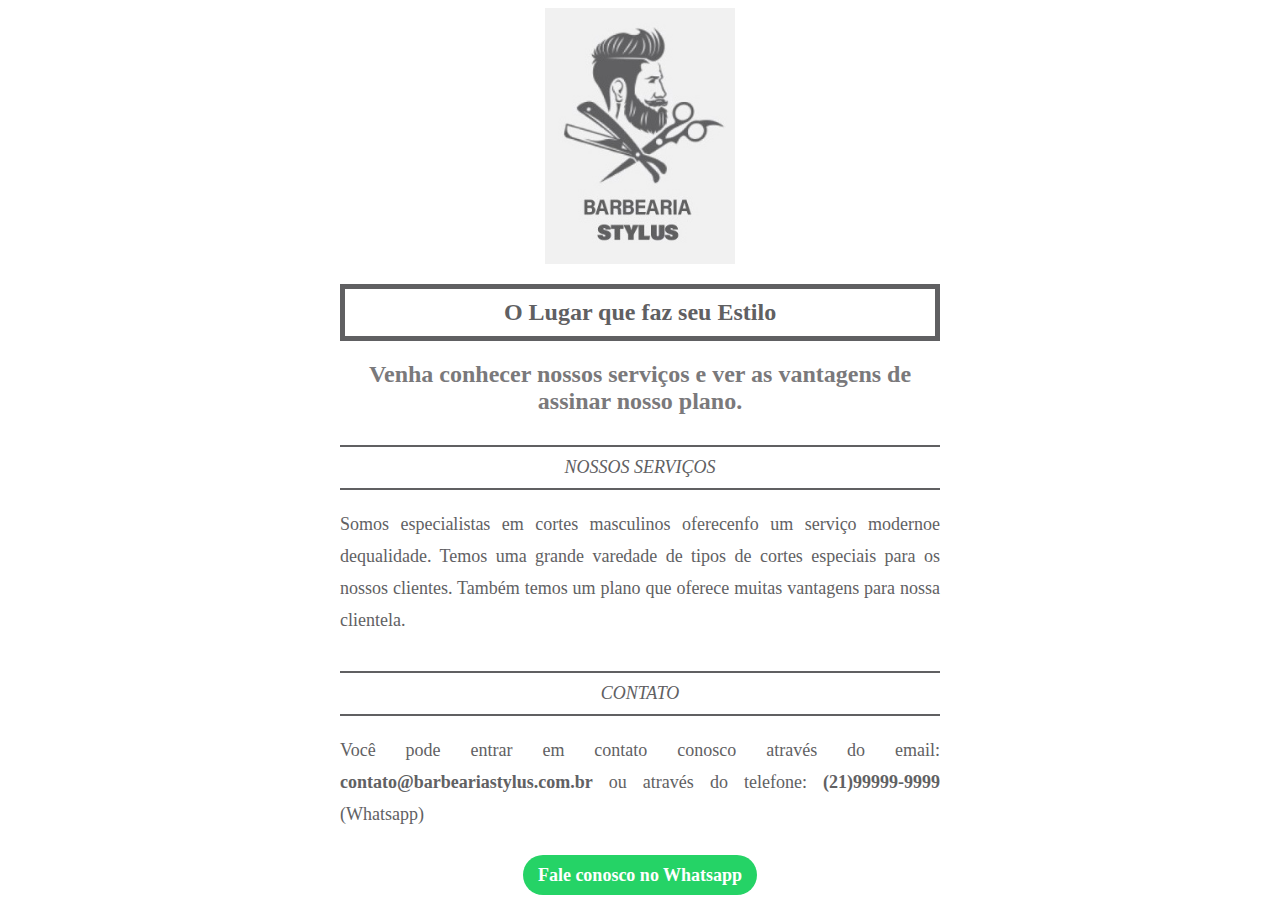
<file: Barbearia Stylus/index.html>
<!DOCTYPE html>
<html lang="pt-br">
<head>
    <meta charset="UTF-8">
       <meta name="viewport" content="width=device-width, initial-scale=1.0">
       <link rel="stylesheet" href="estilo.css">
    <title>Barbearia Stylus</title>
</head>
<body>
    <div>
        <img src="logotipo.jpg" alt="Barbearia Stylus">
        <h1>O Lugar que faz seu Estilo</h1>
        <h2>Venha conhecer nossos serviços e ver as vantagens de assinar nosso plano.</h2>
        </div>
        <div>
        <h3>NOSSOS SERVIÇOS</h3>
        <P>Somos especialistas em cortes masculinos oferecenfo um serviço modernoe dequalidade. Temos uma grande varedade de tipos de cortes  especiais para os nossos clientes. Também temos um plano que oferece muitas vantagens para nossa clientela.</P>
        </div>
        <div>
        <h3> CONTATO</h3>
        <P>Você pode entrar em contato conosco através do email: <span>contato@barbeariastylus.com.br</span> ou através do telefone: <span>(21)99999-9999</span> (Whatsapp) </P>
        <a href="https://api.whatsapp.com/send?phone=999999999&text=Send20%a20%quote"> Fale conosco no Whatsapp</a>
    </div>
    
</body>
</html>
</file>
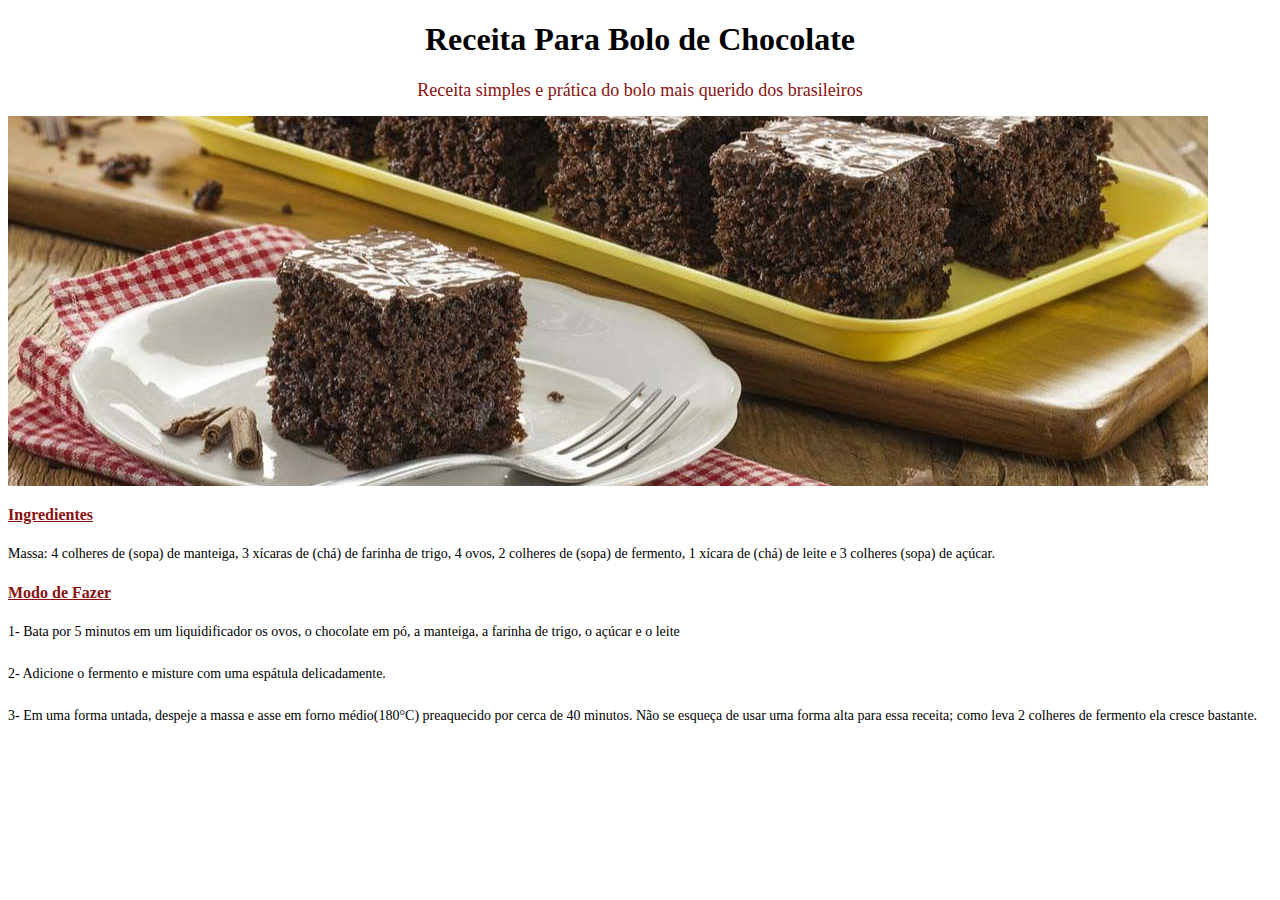
<file: Bolo de Chocolate/index.html>
<!DOCTYPE html>
<html lang="pt-br">
<head>
    <meta charset="UTF-8">
    <meta name="viewport" content="width=device-width, initial-scale=1.0">
    <title>Receita:Bolo de Chocolate</title>
    <link rel="stylesheet" href="estilo.css">
</head>
<body>
    <div><h1>Receita Para Bolo de Chocolate</h1>
    <h2>Receita simples e prática do bolo mais querido dos brasileiros</h2>
<img src="bolo-chocolate.jpg" alt="Bolo de chocolate">
<h3>Ingredientes</h3>
<p>Massa: 4 colheres de (sopa) de manteiga, 3 xícaras de (chá) de farinha de trigo, 4 ovos, 2 colheres de (sopa) de fermento, 1 xícara de (chá) de leite e 3 colheres (sopa) de açúcar.</p>
<h3>Modo de Fazer</h3>
<p>1- Bata por 5 minutos em um liquidificador os ovos, o chocolate em pó, a manteiga, a farinha de trigo, o açúcar e o leite</p>
   <p> 2- Adicione o fermento e misture com uma espátula delicadamente.</p>
    <p>3- Em uma forma untada, despeje a massa e asse em forno médio(180°C) preaquecido por cerca de 40 minutos. Não se esqueça de usar uma forma alta para essa receita; como leva 2 colheres de fermento ela cresce bastante.</p>

</div>
    
</body>
</html>
</file>
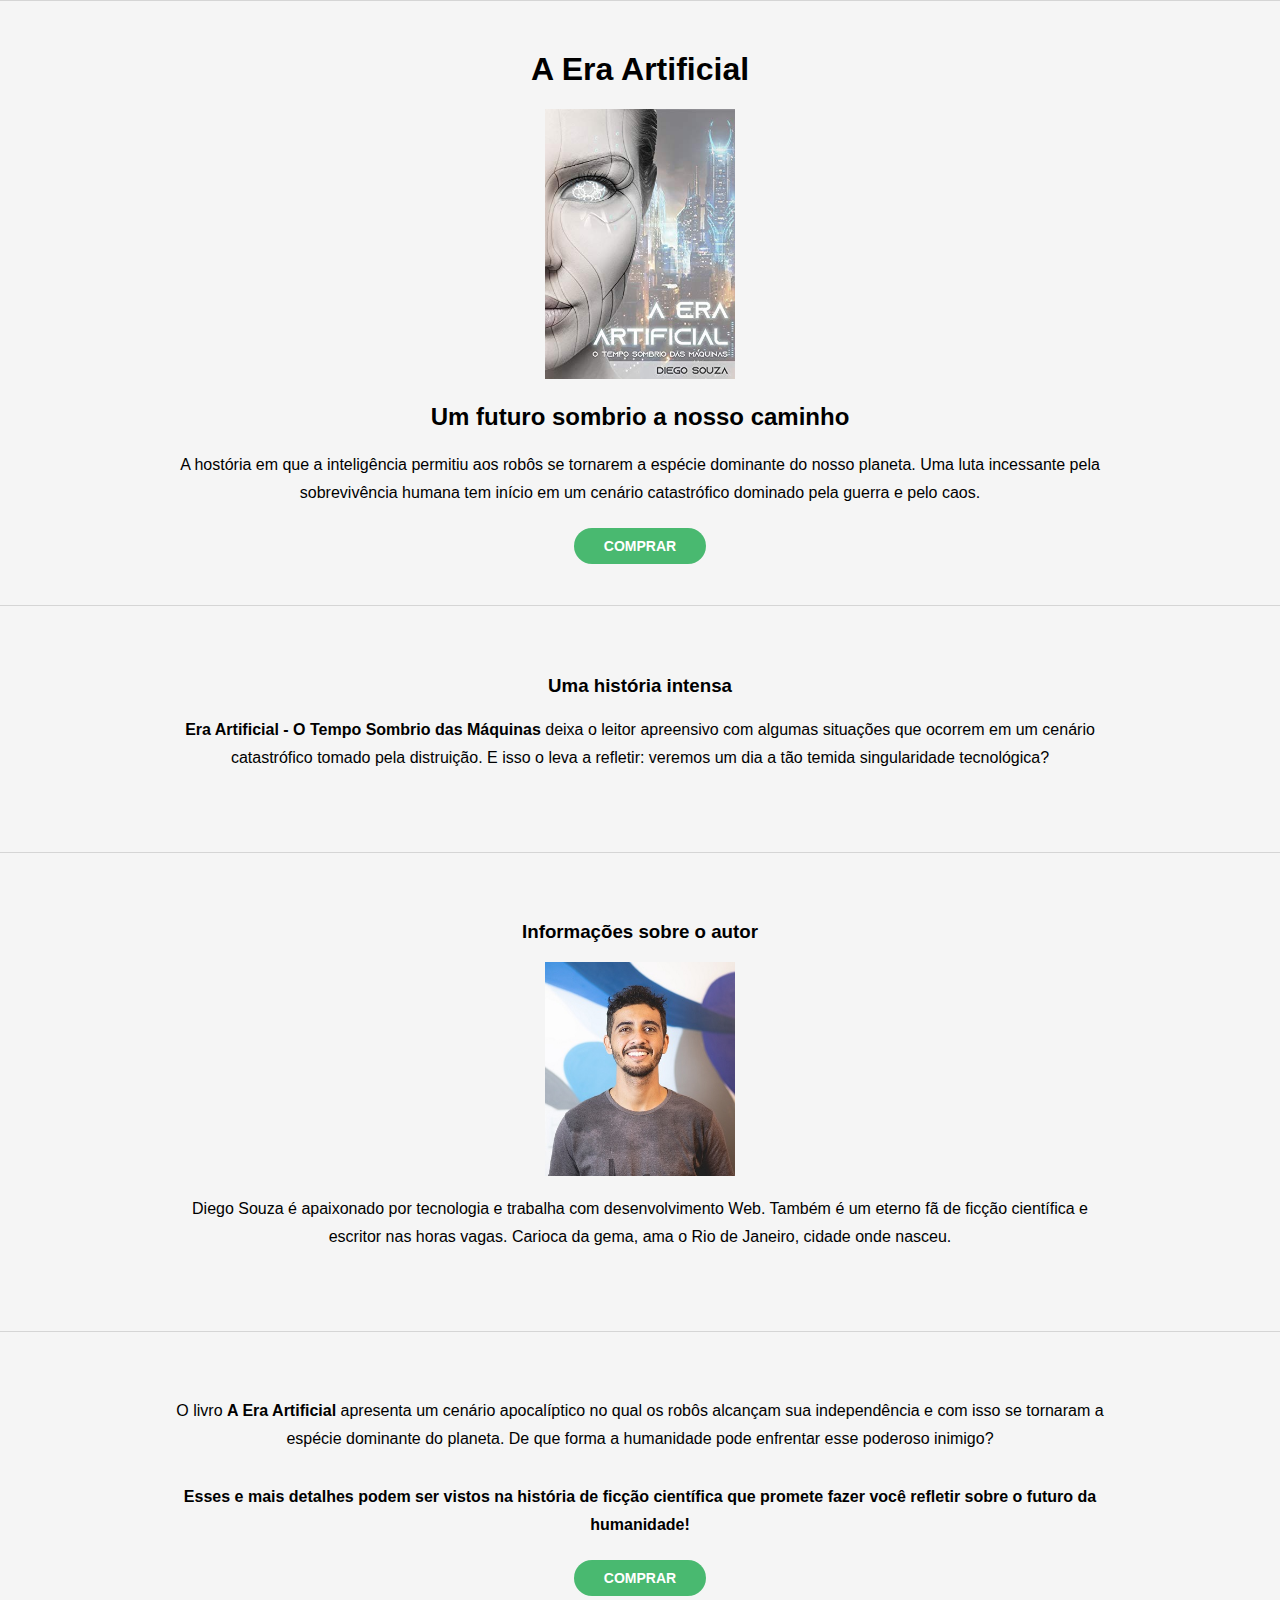
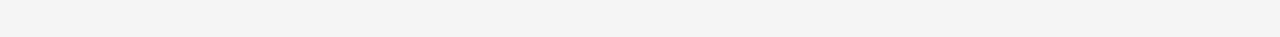
<file: Livro-A era Artificial/index.html>
<!DOCTYPE html>
<html lang="pt-br">
<head>
    <meta name="description" content="A guerra entre homens e robôs que mudou drasticamente a vida na Terra">
    <meta charset="UTF-8">
    <meta name="viewport" content="width=device-width, initial-scale=1.0">
    <link rel="stylesheet" href="estilo.css" type="text/css">
    <title>Livro-A Era Artificial</title>
</head>
<body>
    <div>
        <h1>A Era Artificial</h1>
        <img src="capa-livro.jpg" alt="A Era Artificial">
        <h2>Um futuro sombrio a nosso caminho</h2>
        <p>A hostória em que a inteligência permitiu aos robôs se tornarem a espécie dominante do nosso planeta. Uma luta incessante pela sobrevivência humana tem início em um cenário catastrófico dominado pela guerra e pelo caos.</p>
        <a href="https://amzn.to/3bXy1g9">COMPRAR</a>
    </div>
    <div>
        <h3>Uma história intensa</h3>
        <p><span>Era Artificial - O Tempo Sombrio das Máquinas</span> deixa o leitor apreensivo com algumas situações que ocorrem em um cenário catastrófico tomado pela distruição. E isso o leva a refletir: veremos um dia a tão temida singularidade tecnológica?</p>
    </div>
    <div>
        <h3>Informações sobre o autor</h3>
        <img src="autor.jpg" alt="Diego Souza - Autor do Livro">
        <p>Diego Souza é apaixonado por tecnologia e trabalha com desenvolvimento Web. Também é um eterno fã de ficção científica e escritor nas horas vagas. Carioca da gema, ama o Rio de Janeiro, cidade onde nasceu.</p>
    </div>
    <div>
        <p>O livro <span>A Era Artificial</span> apresenta um cenário apocalíptico no qual os robôs alcançam sua independência e com isso se tornaram a espécie dominante do planeta. De que forma a humanidade pode enfrentar esse poderoso inimigo?</p>
        <p><span>Esses e mais detalhes podem ser vistos na história de ficção científica que promete fazer você refletir sobre o futuro da humanidade!</span></p>
        <a href="https://amzn.to/3bXy1g9">COMPRAR</a>
    </div>
</body>
</html>
</file>
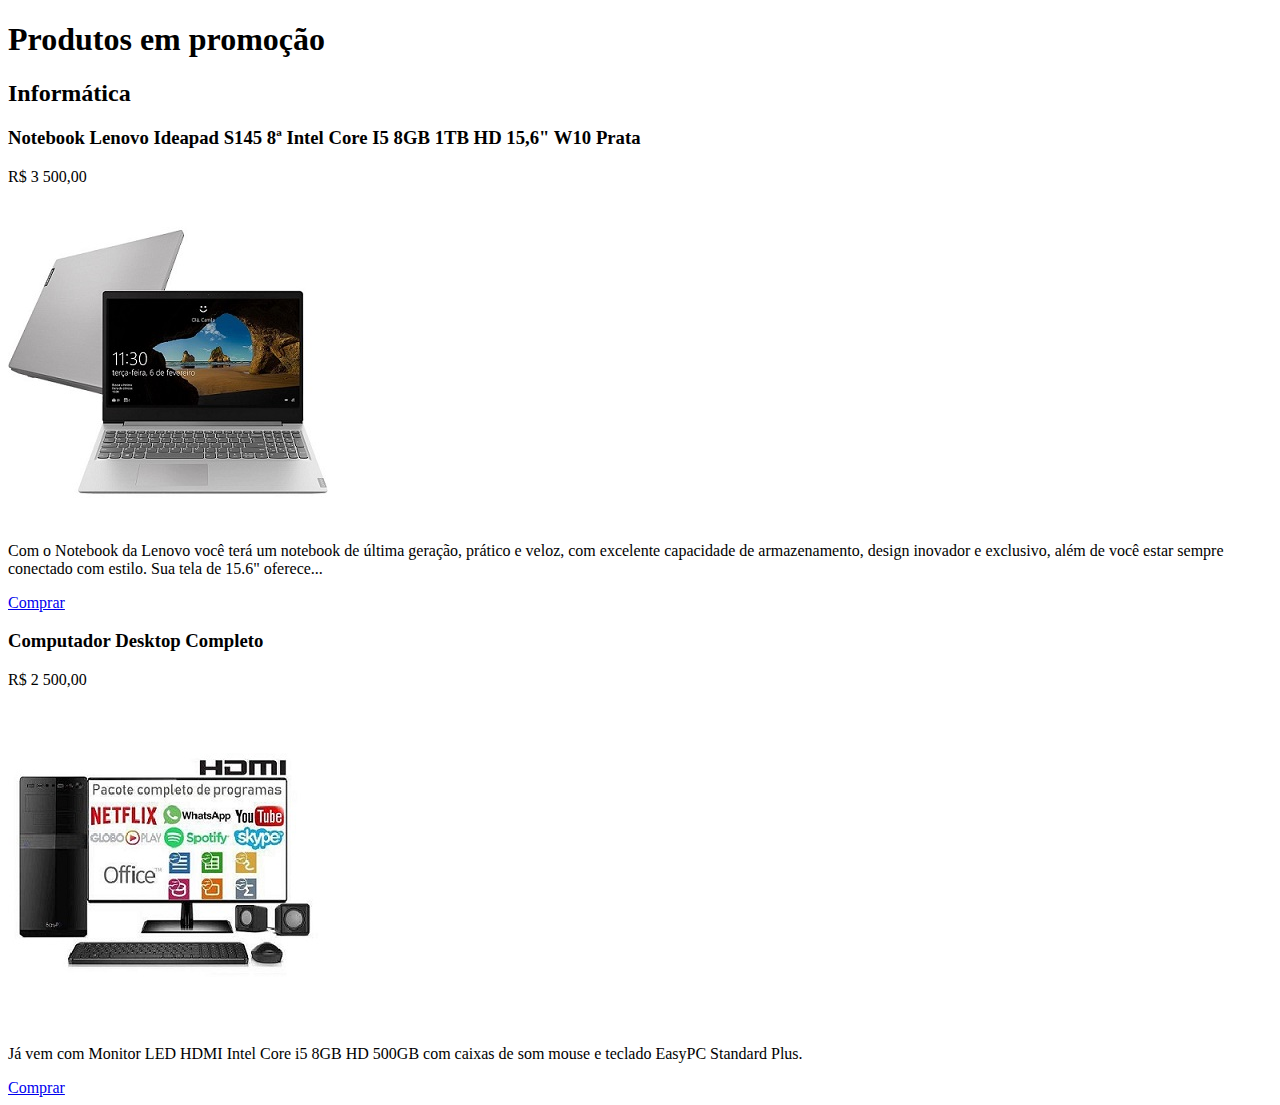
<file: Loja Virtual/index.html>
<!DOCTYPE html>
  <html lang="pt-br">
  <head>
      <meta charset="UTF-8">
      <meta name="viewport" content="width=device-width, initial-scale=1.0">
      <title>Loja virtual</title>
  </head>
  <body>
      <h1>Produtos em promoção</h1>
      <h2>Informática</h2>

      <div>
          <h3>
              Notebook Lenovo Ideapad S145 8ª Intel Core I5 8GB 1TB HD 15,6"
              W10 Prata
          </h3>
          <p> R$ 3 500,00 </p>

          <img src="computador.jpg" alt="Notebook Lenovo Ideapad S145"
             title="Notebook Lenovo">

          <p> Com o Notebook da Lenovo você terá um notebook de última
           geração, prático e veloz, com excelente capacidade de armazenamento,
           design inovador e exclusivo, além de você estar sempre conectado
           com estilo. Sua tela de 15.6" oferece...</p>

          <a href="https://lista.mercadolivre.com.br"
           target="_blank" > Comprar </a>
      </div>

      <div>
          <h3>Computador Desktop Completo</h3>
          <p>R$ 2 500,00</p>

          <img src="desktop.jpg" alt="Computador Desktop Completo"
            title="Computador desktop">
          <p> Já vem com Monitor LED HDMI Intel Core i5 8GB HD 500GB
             com caixas de som mouse e teclado EasyPC Standard Plus. </p>
          <a href="https://lista.mercadolivre.com.br"
            target="_blank"> Comprar </a>
      </div>
  </body>
  </html>
</file>
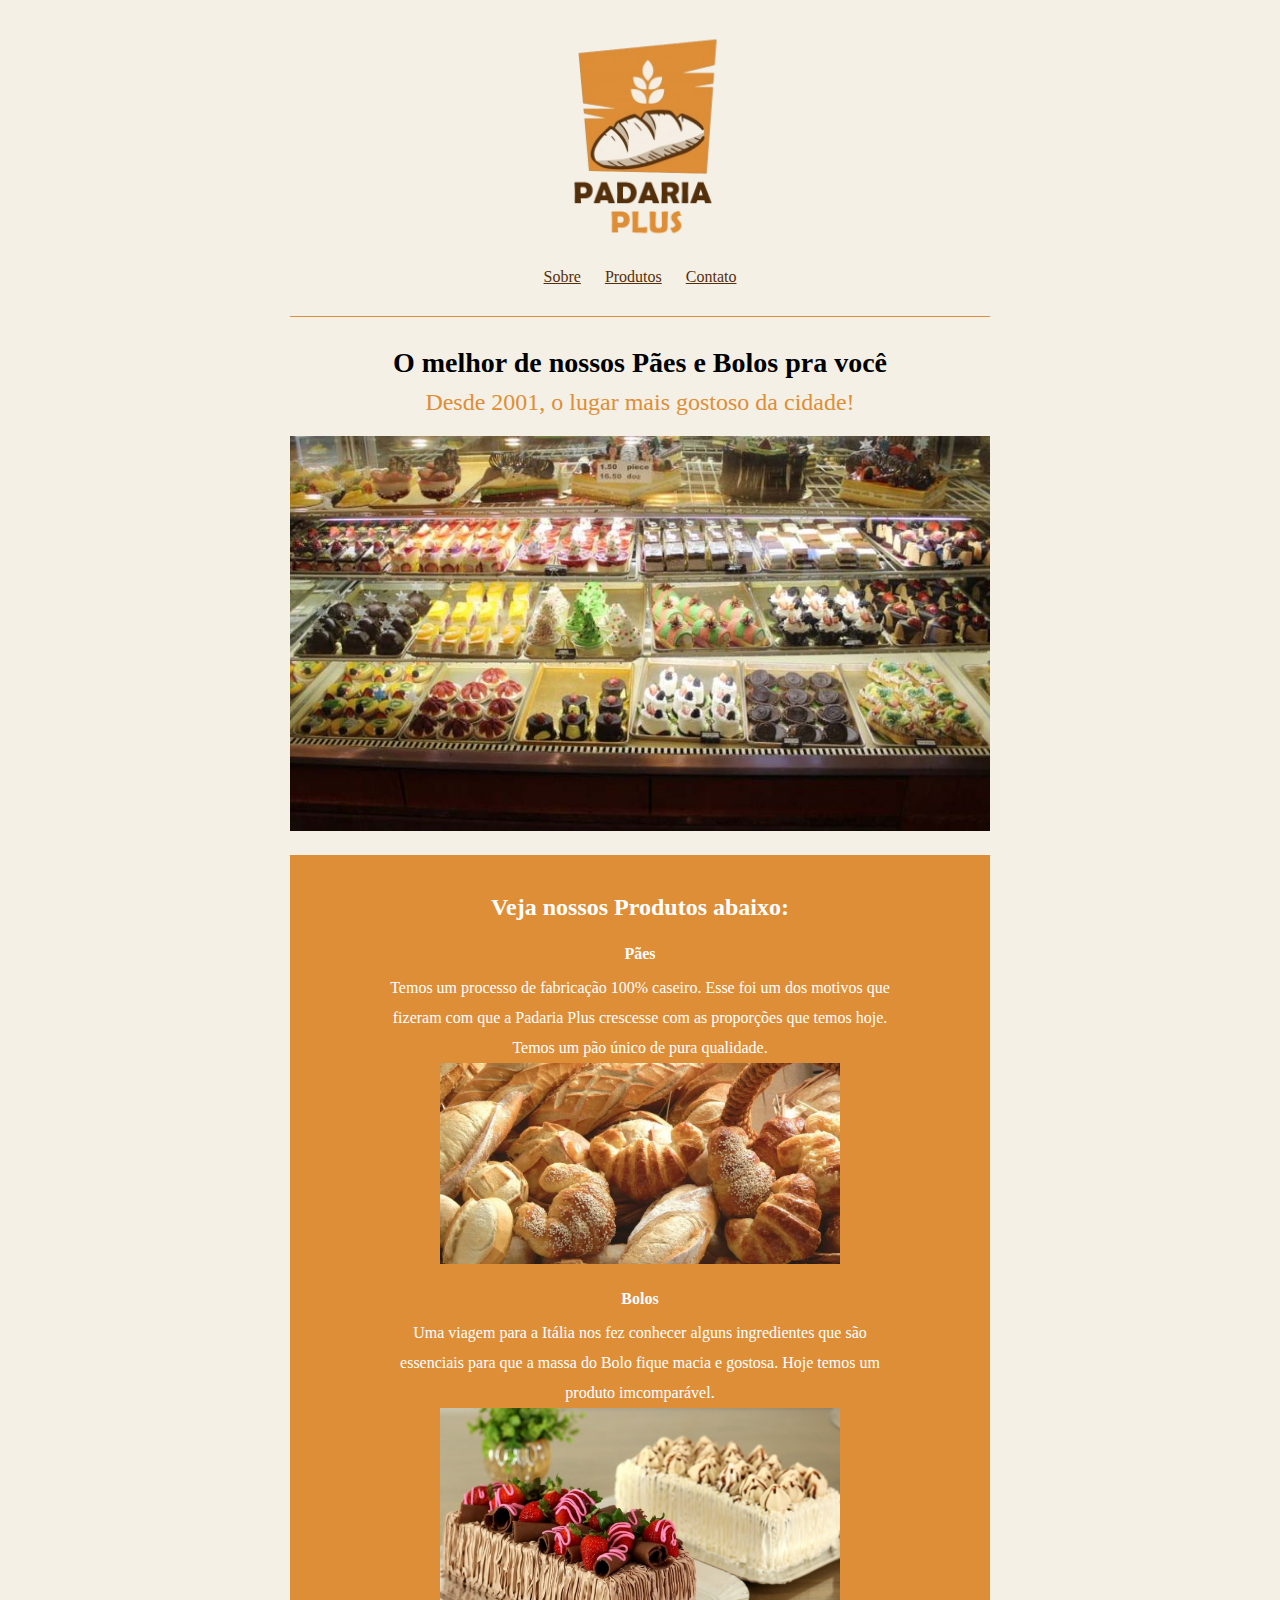
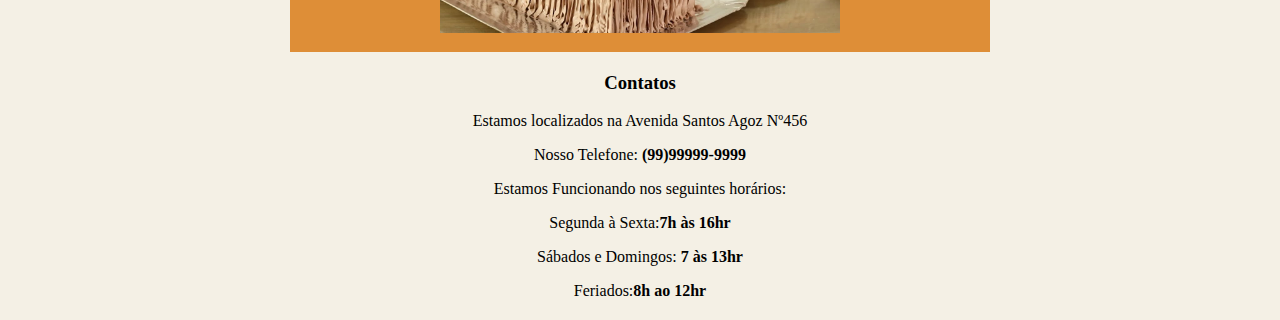
<file: Padaria Plus/index.html>
<!DOCTYPE html>
<html lang="pt-br">
<head>
    <meta charset="UTF-8">
    <meta name="viewport" content="width=device-width, initial-scale=1.0">
    <title>Padaria Plus</title>
  <link rel="stylesheet" href="estilo.css" alt="Logotipo Padaria Plus">
</head>
<body>
<div class="secao">
    <img class="imagem-logotipo" src="img/logo.png" alt="Logotipo Padaria Plus">
    <p>
        <a href="#Sobre">Sobre</a>
        <a href="#Produtos">Produtos</a>
        <a href="#Contato">Contato</a>
    </p>
</div>

<div class="secao" id="sobre">
    <h1>O melhor de nossos Pães e Bolos pra você</h1>
    <h2>Desde 2001, o lugar mais gostoso da cidade!</h2>
    <img class="imagem-banner" src="img/produtos-padaria.jpg" alt="Produtos Padaria Plus">
</div>

<div class="secao secao-destaque" id="produtos">
    <h3>Veja nossos Produtos abaixo:</h3>
    <h4>Pães</h4>
    <p>
        Temos um processo de fabricação 100% caseiro. Esse foi um dos motivos que fizeram com que a Padaria Plus crescesse com as proporções que temos hoje. Temos um pão único de pura qualidade.
    </p> 
        <img src="img/paes.jpg" alt="Pães">  
    <h4>Bolos</h4>
    <p>
        Uma viagem para a Itália nos fez conhecer alguns ingredientes que são essenciais para que a massa do Bolo fique macia e gostosa. Hoje temos um produto imcomparável.
    </p>
<img src="img/bolos.jpg" alt="Bolos">
</div>

    <div class="secao" id="contatos">
        <h3>Contatos</h3>
        <p>Estamos localizados na Avenida Santos Agoz Nº456</p>
        <p> Nosso Telefone: <span>(99)99999-9999</span></p>
        <p>Estamos Funcionando nos seguintes horários:</p>
        <p>Segunda à Sexta:<span>7h às 16hr</span></p>
        <p>Sábados e Domingos:<span> 7 às 13hr</span></p>
        <p>Feriados:<span>8h ao 12hr</span></p>
    </div>
</body>
</html>
</file>
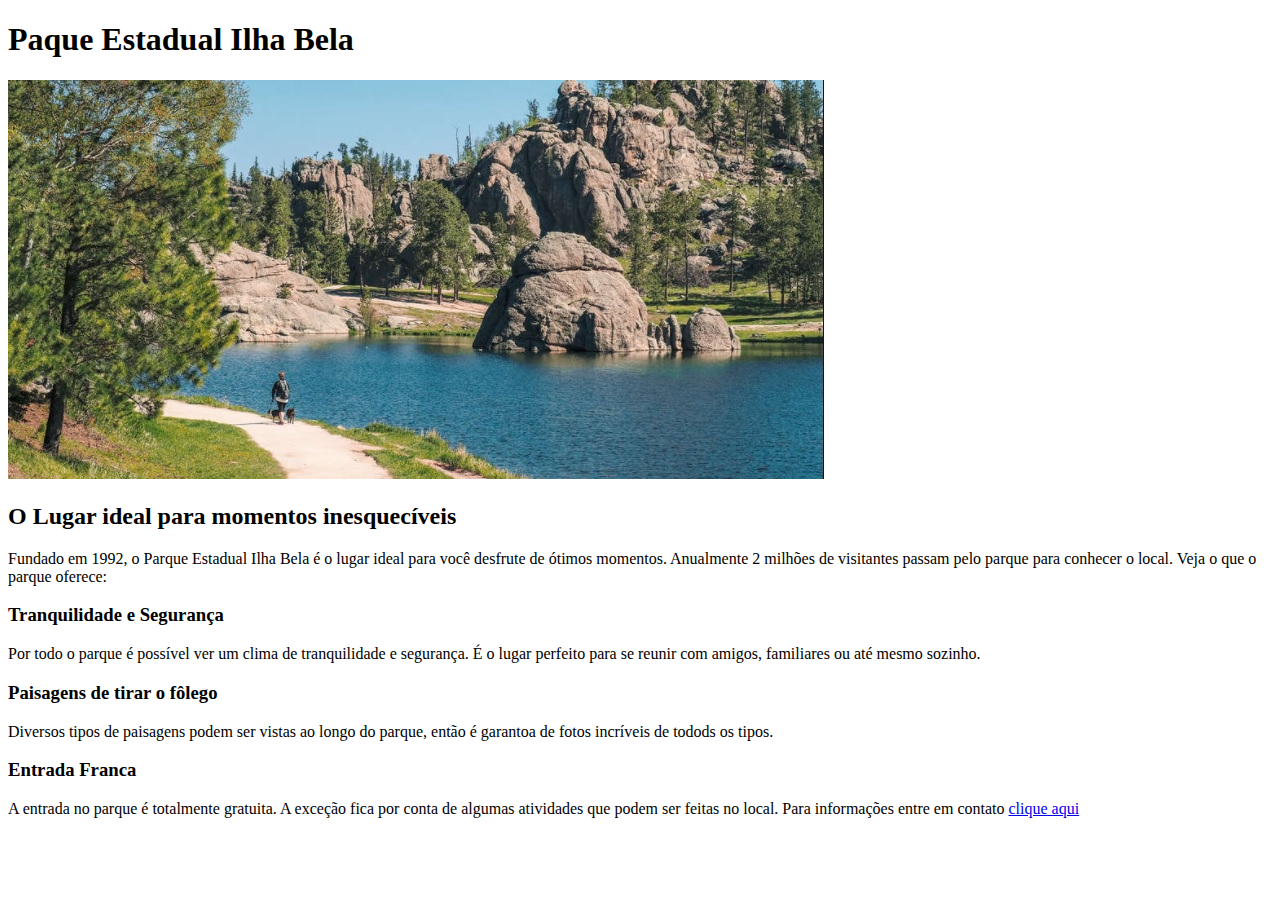
<file: Projeto Parque estadual ilha bela/index.html>
<!DOCTYPE html>
<html>
    <head>
        <title>Paque Estadual Ilha Bela</title>
    </head>
    <body>
        <div>
            <h1> Paque Estadual Ilha Bela</h1>
            <img src="parque-ilha-bela.jpg" alt="Parque Estadual Ilha Bela">
            <h2> O Lugar ideal para momentos inesquecíveis </h2>
            <p>Fundado em 1992, o Parque Estadual Ilha Bela é o lugar ideal para você desfrute de ótimos momentos. Anualmente 2 milhões de visitantes passam pelo parque para conhecer o local. Veja o que o parque oferece:
            </p>
        </div>
        <div>
            <h3>Tranquilidade e Segurança</h3>
            <p>Por todo o parque é possível ver um clima de tranquilidade e segurança. É o lugar perfeito para se reunir com amigos, familiares ou até mesmo sozinho.</p>
        </div>
        <div>
            <h3>Paisagens de tirar o fôlego</h3>
            <p>Diversos tipos de paisagens podem ser vistas ao longo do parque, então é garantoa de fotos incríveis de todods os tipos.</p>
            <h3>Entrada Franca</h3>
            <p>A entrada no parque é totalmente gratuita. A exceção fica por conta de algumas atividades que podem ser feitas no local. Para informações entre em contato  <a href="tel:+5521995566889">clique aqui</a></p>
        </div>
    </body>
</html>
</file>
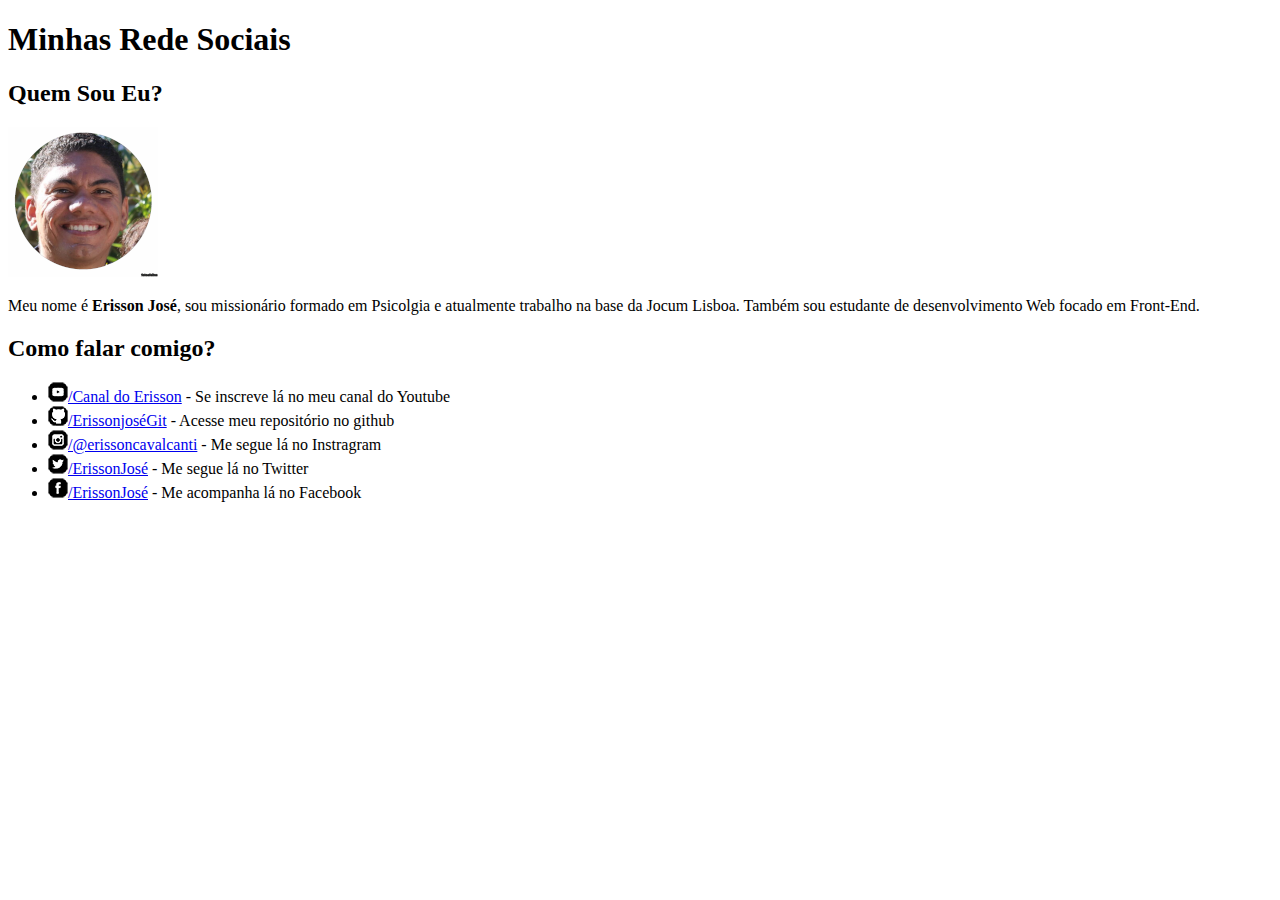
<file: Projeto Rede Social/index.html>
<!DOCTYPE html>
<html lang="pt-br">
<head>
    <meta charset="UTF-8">
    <meta name="viewport" content="width=device-width, initial-scale=1.0">
    <title>Redes Sociais</title>
</head>
<body>

<div>
    <h1>Minhas Rede Sociais</h1>
    <h2>Quem Sou Eu?</h2>
    <img src="Fotoredondanova1.png" alt="Foto do Perfil">
    <p>Meu nome é <strong>Erisson José</strong>, sou missionário formado em Psicolgia e atualmente trabalho na base da Jocum Lisboa. Também sou estudante de desenvolvimento Web focado em Front-End.</p>
</div>

<div>
    <h2>Como falar comigo?</h2>   
    <ul>
        <li>
            <img src="icone-youtube.png" alt="Meu canal no youtube"><a href="https://www.youtube.com/channel/UCJgtYkDKdhBHWZbqbUfhKJA" target="_blank">/Canal do Erisson</a> - Se inscreve lá no meu canal do Youtube
        </li>
        <li>
            <img src="icone-github.png" alt="Minha página no Github"><a href="https://github.com/gustavoguanabara/html-css/tree/master/desafios/modulo-01"target="_blank">/ErissonjoséGit</a> - Acesse meu repositório no github
        </li>
        <li>
            <img src="icone-instagram.png" alt="Instagram"><a href="https://www.instagram.com/erissoncavalcanti/"target="_blank">/@erissoncavalcanti</a> - Me segue lá no Instragram
        </li>
        <li>
            <img src="icone-twitter.png" alt="Meu twitter"><a href="https://twitter.com/ErissonJos4"target="_blank">/ErissonJosé</a> - Me segue lá no Twitter
        </li>
        <li>
            <img src="icone-facebook.png" alt="Meu Facebook"><a href="https://www.facebook.com/erisson.jcs/"target="_blank">/ErissonJosé</a> - Me acompanha lá no Facebook

        </li>

    </ul> 
</div>
    
</body>
</html>
</file>
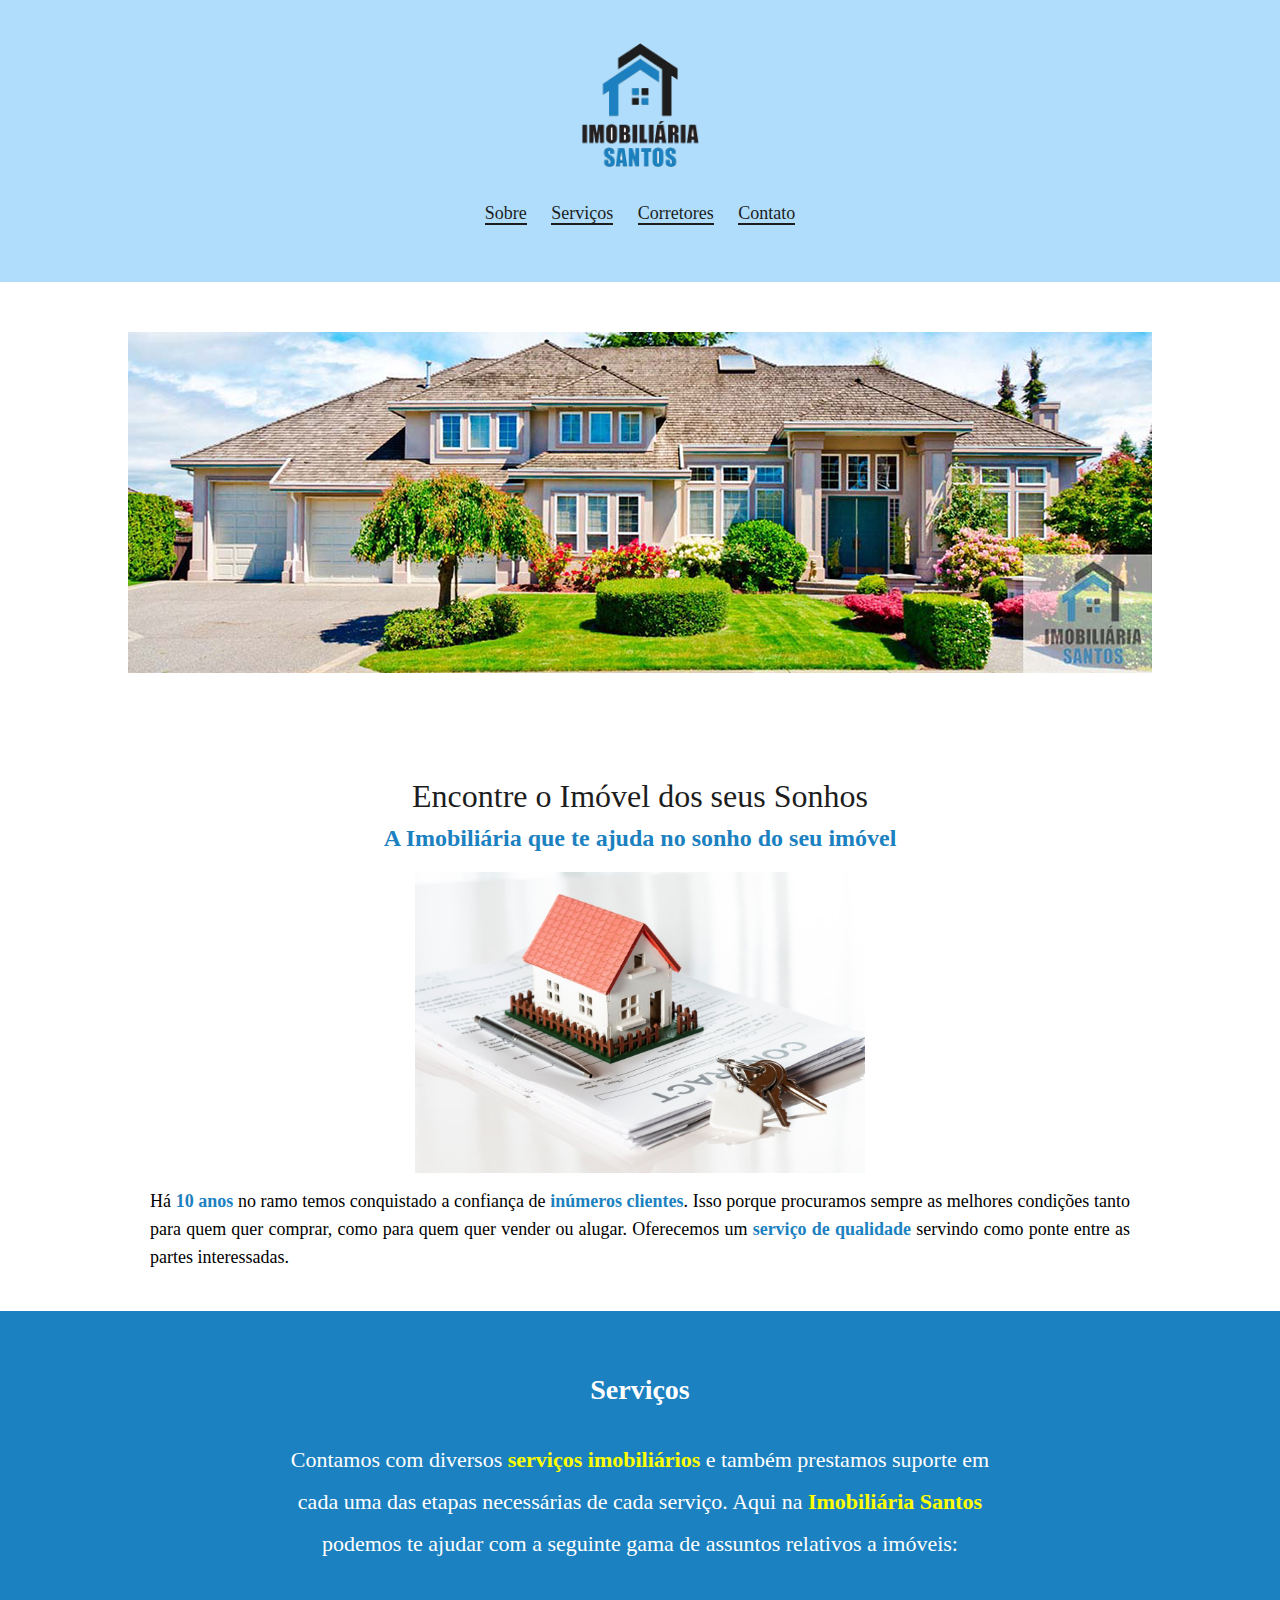
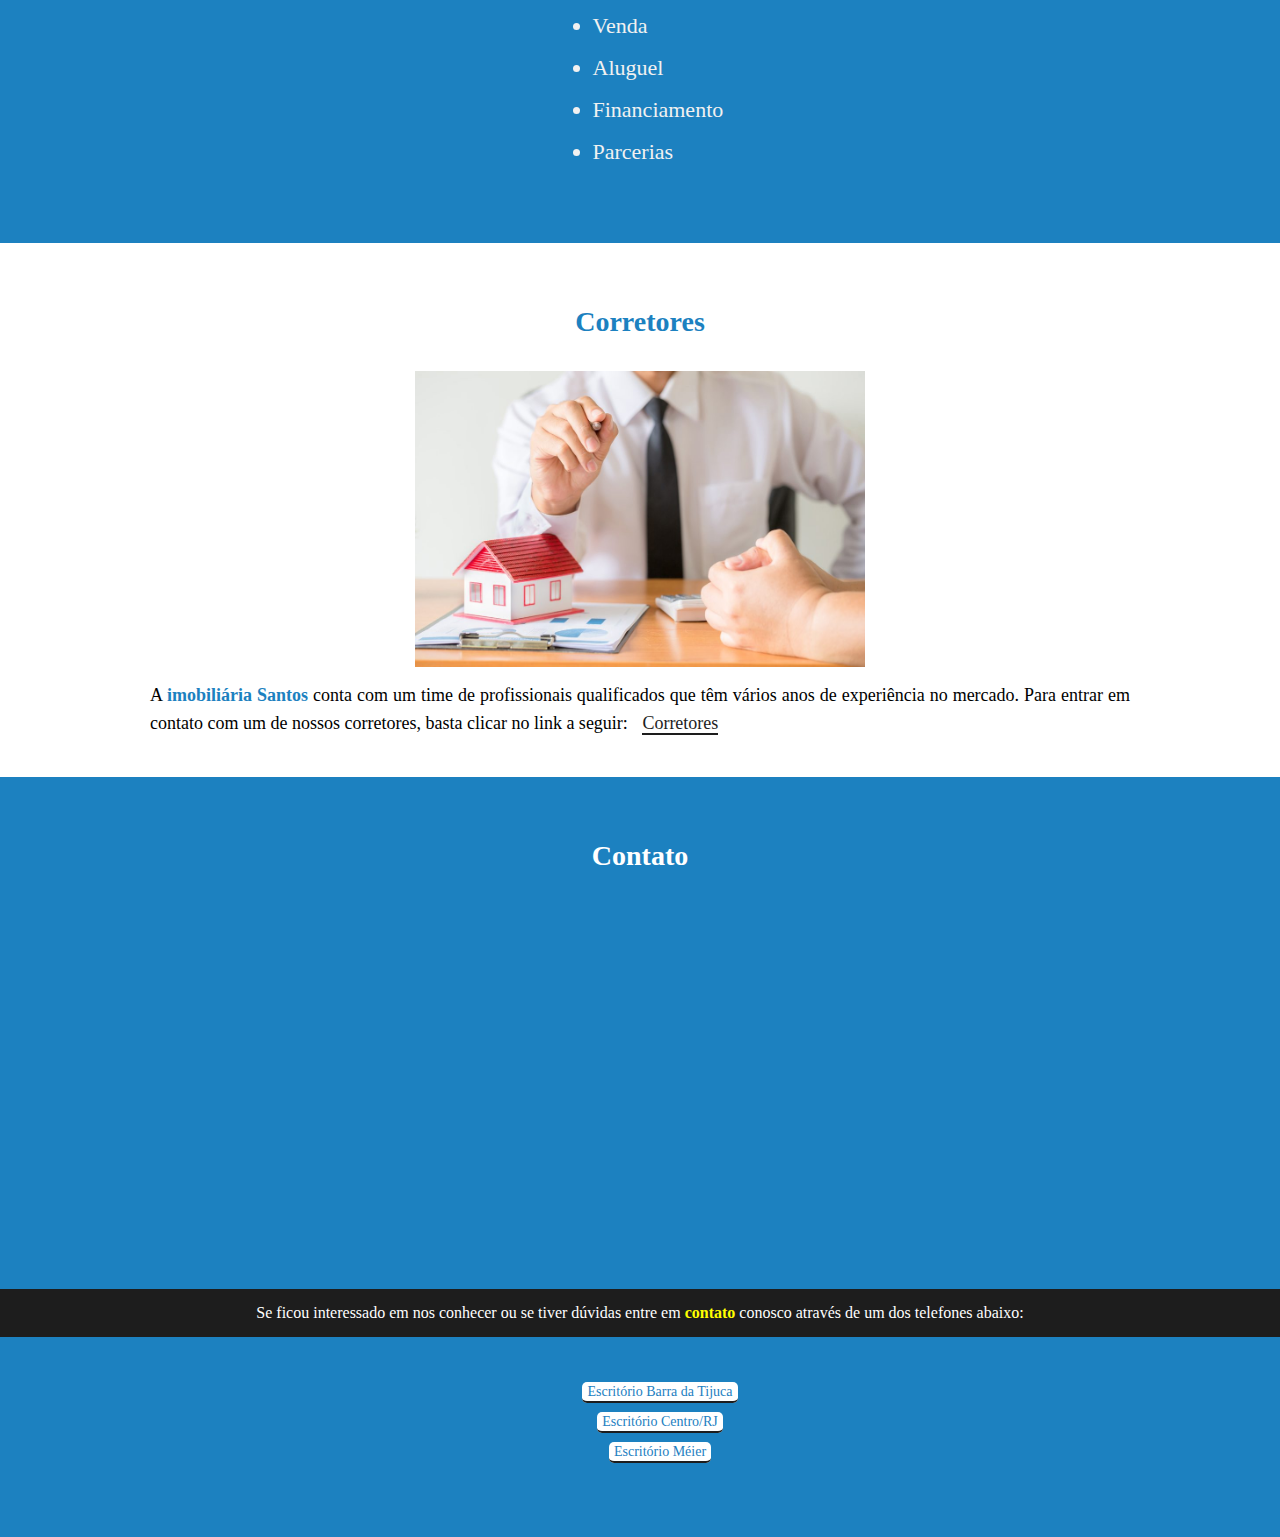
<file: Imobiliária Santos/img/index.html>
<!DOCTYPE html>
<html lang="pt-br">
<head>
    <meta charset="UTF-8">
    <meta name="description" content="A Imobiliária que te ajuda a realizar seus sonhos">
    <meta name="viewport" content="width=device-width, initial-scale=1.0">
    <title>Imobiliária Santos</title>
    <link rel="stylesheet" href="css/estilo.css">
</head>
<body>
    <div class="secao topo">
        <img src="logo.png" alt="Anúncio da Casa">
      <p class="paragrafo paragrafo-topo">
        <a href="#Sobre">Sobre</a>
        <a href="#Serviços">Serviços</a>
        <a href="#Corretores">Corretores</a>  
        <a href="#Contato">Contato</a>  
      </p>
    </div>

    <div class="secao banner">
        <img src="banner.jpg" alt="Banner Imobiliária">
    </div>

    <div class="secao sobre" id="Sobre">
        <h1>Encontre o Imóvel dos seus Sonhos</h1>
        <h2>A Imobiliária que te ajuda no sonho do seu imóvel</h2>
        <img src="imovel-assinatura.jpg" alt="Encontre seu imóvel dos sonhos">
        <p class="paragrafo paragrafo-sobre">
            Há <span class="texto-azul">10 anos</span> no ramo temos conquistado a confiança de <span class="texto-azul">inúmeros clientes</span>. Isso porque procuramos sempre as melhores condições tanto para quem quer comprar, como para quem quer vender ou alugar. Oferecemos um <span class="texto-azul">serviço de qualidade</span> servindo como ponte entre as partes interessadas.
        </p>
    </div>

    <div class="secao serviços" id="Serviços">
        <h3>Serviços</h3>
        <p class="paragrafo paragrafo-servicos">
            Contamos com diversos <span class="texto-amarelo">serviços imobiliários</span> e também prestamos suporte em cada uma das etapas necessárias de cada serviço. Aqui na <span class="texto-amarelo">Imobiliária Santos</span> podemos te ajudar com a seguinte gama de assuntos relativos a imóveis:
        </p>
        <ul class="lista-serviços">
            <li class="item-lista-servicos">Venda</li>
            <li class="item-lista-servicos">Aluguel</li>
            <li class="item-lista-servicos">Financiamento</li>
            <li class="item-lista-servicos">Parcerias</li>
        </ul>
    </div>

    <div class="secao corretores" id="Corretores">
        <h3>Corretores</h3>
        <img src="corretores.jpg" alt="Corretores">
        <p class="paragrafo">
            A <span class="texto-azul">imobiliária Santos</span > conta com um time de profissionais qualificados que têm vários anos de experiência no mercado. Para entrar em contato com um de nossos corretores, basta clicar no link a seguir: <a href="#corretores">Corretores</a>
        </p>
    </div>
    
    <div class="secao contato" id="Contato">
        <h3>Contato</h3>
        <iframe src="https://www.google.com/maps/embed?pb=!1m18!1m12!1m3!1d7346.254844548052!2d-43.364712467659004!3d-22.98234139602229!2m3!1f0!2f0!3f0!3m2!1i1024!2i768!4f13.1!3m3!1m2!1s0x9bda2ed54ec2e1%3A0x4431d262cad1d163!2sAv.%20Ayrton%20Senna%2C%203000%20-%20Barra%20da%20Tijuca%2C%20Rio%20de%20Janeiro%20-%20RJ%2C%2022775-904!5e0!3m2!1spt-BR!2sbr!4v1642532754862!5m2!1spt-BR!2sbr" width="800" height="350" style="border:0;" allowfullscreen="" loading="lazy"></iframe>
        <p class="paragrafo-contato">
            Se ficou interessado em nos conhecer ou se tiver dúvidas entre em <span class="texto-amarelo">contato</span> conosco através de um dos telefones abaixo:
        </p>
        
            <ul class="lista-contato" type="none">
                <li><a class="link-contato" href="mailto:corretores@email.com">Escritório Barra da Tijuca</a></li>
                <li><a class="link-contato" href="mailto:corretores@email.com">Escritório Centro/RJ</a></li>
                <li><a class="link-contato" href="mailto:corretores@email.com">Escritório Méier</a></li>
            </ul>
    </div>
</body>
</html>
</file>
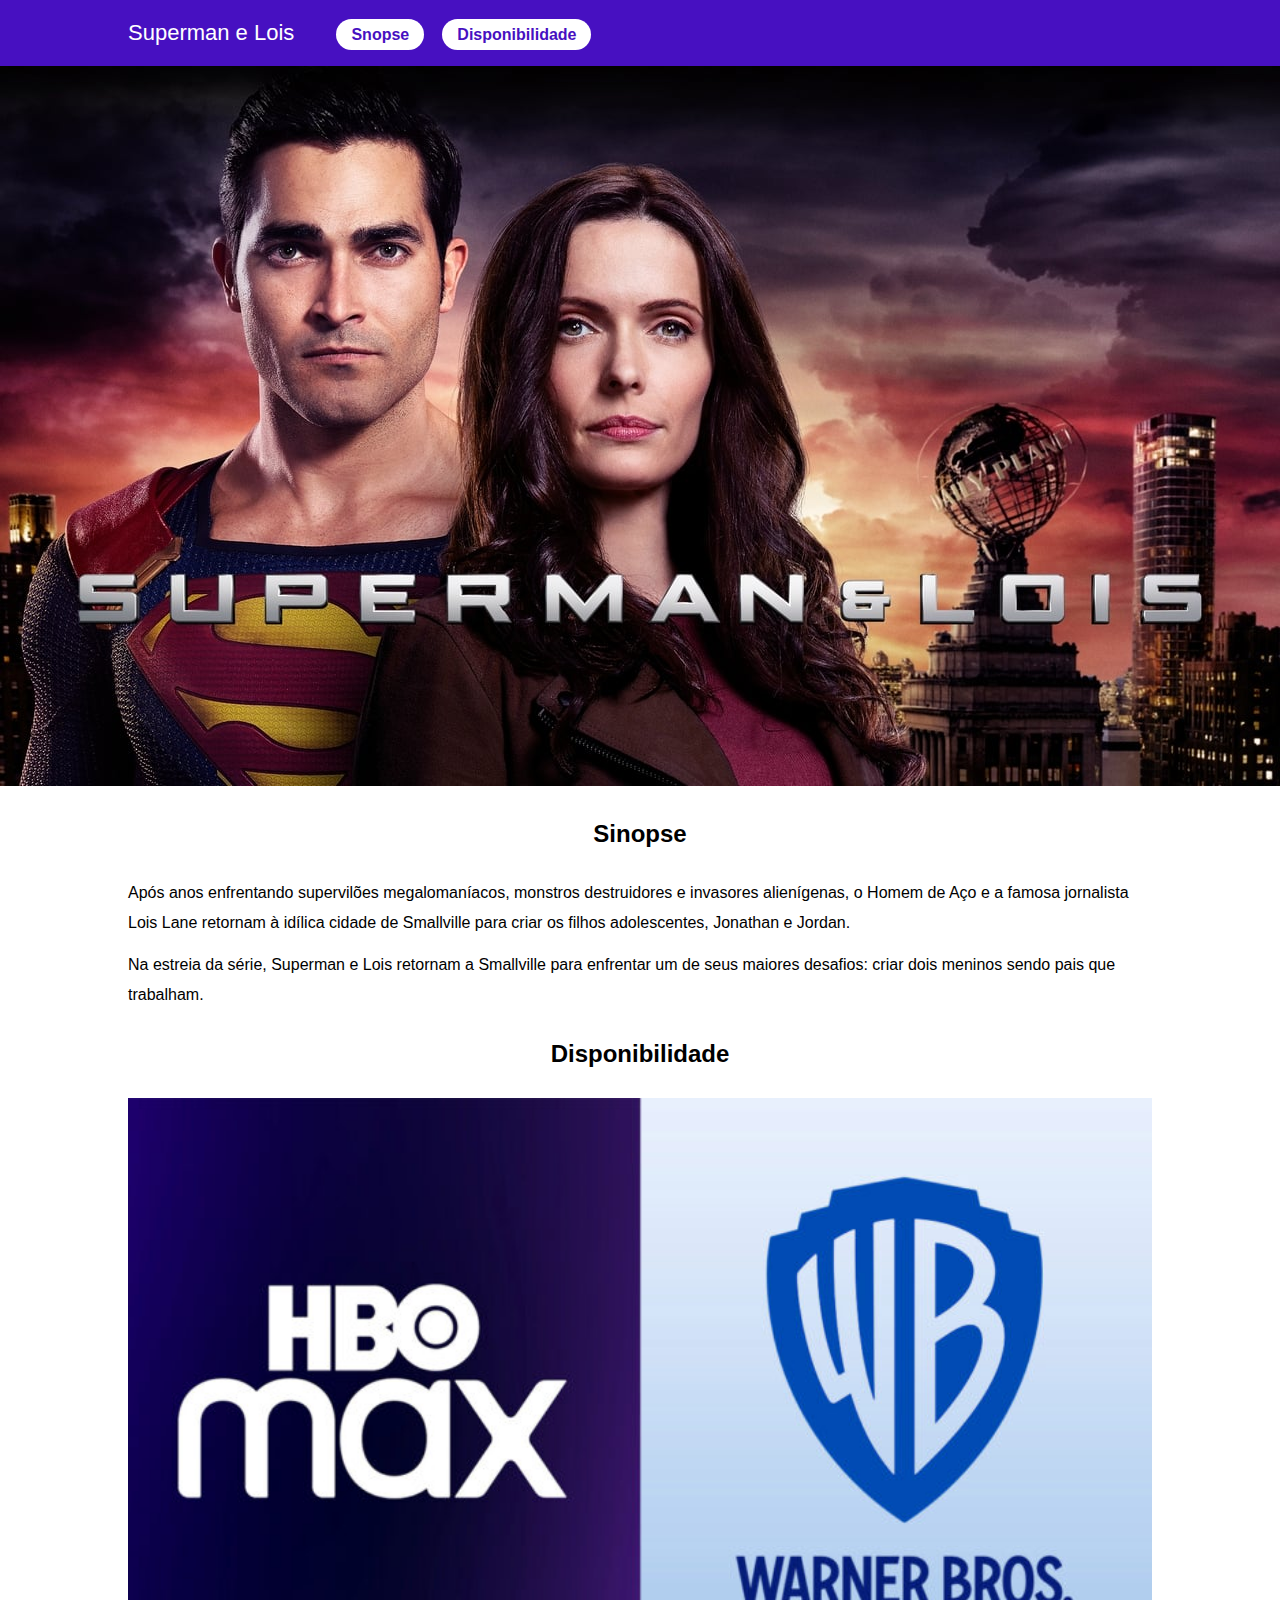
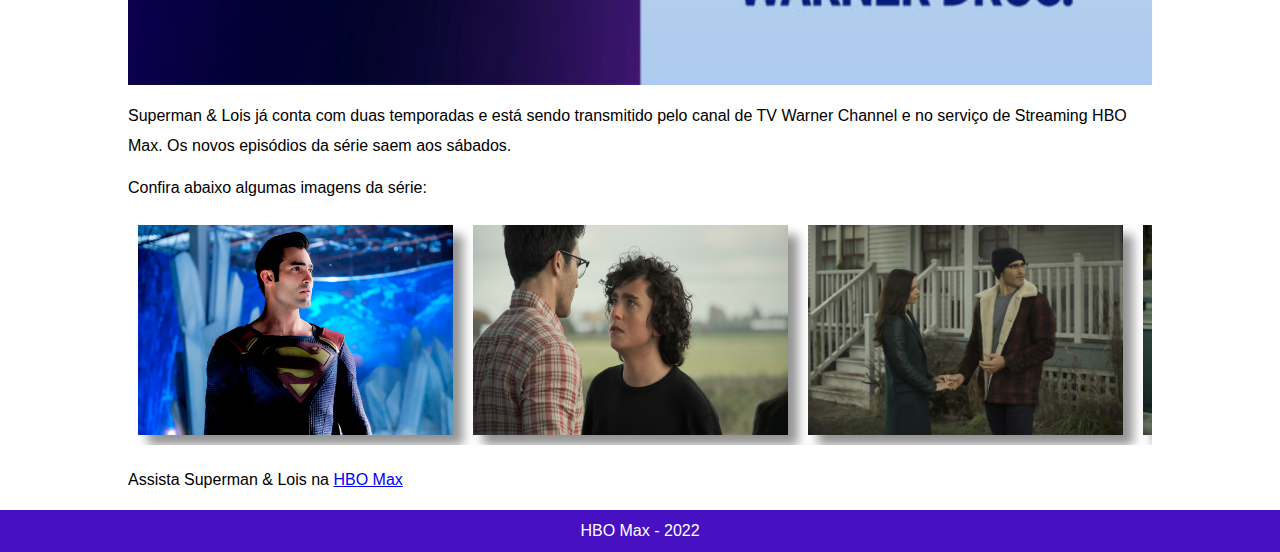
<file: Superman e Lois/img/index.html>
<!DOCTYPE html>
<html lang="pt-br">
<head>
    <meta charset="UTF-8">
    <meta name="viewport" content="width=device-width, initial-scale=1.0">
    <title>Superman e Lois</title>
    <link rel="stylesheet" href="estilo.css">
</head>
<body>
    <div class="topo">
        <div>
            Superman e Lois

            <span>
                <a href="#Sinopse">Snopse</a>
                <a href="#Disponibilidade">Disponibilidade</a>
            </span>
        </div>
        </div>
        
             <img class="img-capa" src="capa.jpg" alt=" Capa Superman e Lois">

    <div id="Sinopse" class="secao" >
        <h2>Sinopse</h2>
        <p>
            Após anos enfrentando supervilões megalomaníacos, monstros destruidores e invasores alienígenas, o Homem de Aço e a famosa jornalista Lois Lane retornam à idílica cidade de Smallville para criar os filhos adolescentes, Jonathan e Jordan. 
        </p>
        <p>
            Na estreia da série, Superman e Lois retornam a Smallville para enfrentar um de seus maiores desafios: criar dois meninos sendo pais que trabalham.
        </p>

     <div id="Disponibilidade" class="secao" >
        <h2>Disponibilidade</h2>
        <img src="tv.jpg" alt="Logo HBO e Warner">
        <p>
            Superman & Lois já conta com duas temporadas e está sendo transmitido pelo canal de TV Warner Channel e no serviço de Streaming HBO Max. 
            Os novos episódios da série saem aos sábados.
        </p>
     </div>   
    </div>

    <div class="secao">
        <p>Confira abaixo algumas imagens da série: </p>

           <div class="galeria">
                <img class="imagem-sombra" src="1.jpg" alt="superman">
                <img class="imagem-sombra" src="2.jpg" alt="Superman e Jordan">
                <img class="imagem-sombra" src="3.jpg" alt="Lois e Clark">
                <img class="imagem-sombra" src="4.jpg" alt="Jonathan e Lois">
                <img class="imagem-sombra" src="5.jpg" alt="Lois e Jordan">
                <img class="imagem-sombra" src="6.jpg" alt="Jordan e Jonathan">
            </div >

        <div class="informacao">
            <p>Assista Superman & Lois na <a href="https://www.googleadservices.com/pagead/aclk?sa=L&ai=DChcSEwj7-tLDiZD-AhWWp9UKHSPkDJgYABAAGgJ3cw&ohost=www.google.com&cid=CAESbeD2pH1mE08A0YuDpqB3jjNLeCwf5l_NA8MjDQJbdi4NW2AsYAEDzmmqv066WmynHQGp1hUjiipsa1-roK5SwjXl1sIsRiN0p9hrTCqlyRr05VqP7Y5841e_HtL2Hu6IuEuGKzrF91nvxxLw7OY&sig=AOD64_3I1qBkyq-H2Gz7XuVskxGANSmFCg&q&adurl&ved=2ahUKEwilxczDiZD-AhW8UKQEHSRVDHYQ0Qx6BAgKEAE" target="_blank">HBO Max </a></p> 
         </div>  
    </div>

    <div class="rodape">
            HBO Max - 2022
    </div>

</body>
</html>
</file>
<file: Barbearia Stylus/estilo.css>
body{color: #f1f1f1;}
div{
    width: 600px;
    text-align: center;
    margin:0 auto;
}
img{width:190px;}

h1{
    font-size: 24px;
    font-family:Verdana; 
    color:#606062;
    border: 5px solid #606062;
padding: 10px;}

    h2{
        font-size: 24px;
        font-family: verdana;
        color: #7a797b;
    }

    h3{
        font-size: 18px;
        font-family: Verdana;
        font-style: italic;
        color: #606062;
        font-weight: normal;
        border-top: 2px solid;
        border-bottom: 2px solid; 
        padding: 10px 0;
        margin-top: 30px;
}

p{
    font-size: 18px;
    font-family: verdana;
    color: #616163;
    text-align: justify;
    line-height: 32px;
    margin-bottom: 35px;
}

span{
    font-weight:bold ;
}

a{
    font-size: 18px;
    font-family: verdana;
    font-weight: bold;
    text-decoration: none;
    border-radius: 25px;
    color:#ffffff;
    background-color:#25d366;
    padding: 10px 15px;
    margin-top:15px;

}
</file>
<file: Bolo de Chocolate/estilo.css>
div{
    font-family: Verdana;}

h1{
    font: size 22px;
    text-align: center ;}

    h2{
        font-size: 18px;
        color: #88100f;
        font-weight: normal;
        text-align: center;
    }

    h3 {
        font-size: 16px;
        text-decoration: underline;
        color: #88100f;
    }

p {
    font-size: 14px;
    line-height: 28px;
}
</file>
<file: Livro-A era Artificial/estilo.css>
body{
    margin: 0;
}

div{
    text-align: center;
    border-top: 1px solid #d5d5d5;
    padding: 50px;
    background-color: #f5f5f5;
}

h1{

    font-family:Tahoma, sans-serif;
    margin-top:0;
    text-align:center;
}

h2{
    text-align: center;
    font-family:'tahoma', sans-serif;
}

h3{
    font-family:'tahoma', sans-serif;
    text-align: center;
}

p{
    font-family:tahoma, sans-serif;
    text-align: center;
    line-height: 28px;
    margin: 15px auto 30px auto;
    width: 930px;
}

span{
    font-family:'tahoma', sans-serif;
    font-weight: bold;
}

img{
    width: 190px;
}

a{
    font-family:'tahoma', sans-serif;
    font-size: 14px;
    font-weight: bold;
    border-radius: 25px;
    color: #ffffff;
    background-color: #49b970;
    text-decoration: none;
    padding: 10px 30px;
}
</file>
<file: Padaria Plus/estilo.css>
body {
    margin: 0;
    background-color: #f4f0e5;
    font-family: Tahoma;
}
.secao{
    width: 700px;
    text-align: center;
    margin: 20px auto;
}

.imagem-logotipo{
    width: 200px;
}

a{
    margin: 0 10px;
    color: #542f0c;
}

h1{
    font-size: 28px;
    padding-top: 30px;
    margin-top: 30px;
    margin-bottom: 0;
    border-top: 1px solid #de8e37;
}
h2{
    font-weight: normal;
    color: #de8e37;
    margin-top: 10px;
}

.imagem-banner{
    width: 700px;
}
 .secao-destaque{
    background-color: #de8e37;
    padding-top: 15px;
    padding-bottom: 15px;
    color: #fff;
 }

.secao-destaque h3{
    font-size: 24px;
    text-align: center;
}

.secao-destaque h4{
    font: size 20px;
    margin-bottom: 10px;
    text-align: center;
}

.secao-destaque p{
    width: 500px;
    line-height: 30px;
    margin: 0 auto;
    text-align: center;
}

.secao-destaque img{
    width:400px;
}

span{
    font-weight: bold;
}
</file>
<file: Imobiliária Santos/img/css/estilo.css>
body{
    margin: 0;
    font-family: Tahoma;
}

.secao{
    text-align: center;
    padding-top: 30px;
    padding-bottom: 30px;
}

    .paragrafo{
        margin: 10px auto;
        width: 980px;
        text-align: justify;
        font-size: 18px;
        line-height: 28px;
    }

    .topo{
        background-color: #afddfb;
    }
    
    .topo img{
        width: 150px;
    }

    .paragrafo-topo{
       text-align: center;
       margin-top: 15px;
       margin-bottom: 25px;
    }

    a{
        font-size: 18px;
        color: #1d1d1d;
        border-bottom: 2px solid #1d1d1d;
        text-decoration: none;
        margin: 0 10px;
    }

    .banner{
        padding: 0;
        margin: 50px;
    }

    h1{
        font-weight: normal;
        color: #1d1d1d;
        margin-bottom: 10px;
    }

    h2{
       color:#1c81c0;
       margin-top: 0;
    }

    span{
        font-weight: bold;
    }

    .sobre img{
        width: 450px;
    }
    
    .texto-azul{
        color: #1c81c0;
    }

    .serviços, .contato{
        background-color: #1c81c0;
    }

    h3{
        color: white;
        font-size:28px;
        line-height: 42px;
    }

    .texto-amarelo{
        color: yellow;
    }
    
    .paragrafo-servicos{
        color: white;
        width: 700px;
        line-height: 42px;
        font-size: 22px;
        text-align: center;
    }

    .lista-serviços{
        color: #f1f1f1;
        width: 135px;
        margin: 40px auto 40px;
    }

    .item-lista-servicos{
        font-size: 22px;
        line-height: 42px;
        text-align: left;
    }

    .corretores h3{
        color: #1c81c0;
    }

    .corretores img{
        width: 450px;
    }

    .paragrafo-contato{
       margin-top: 30px;
       margin-bottom: 30px;
       color: #fff;
       background-color: #1d1d1d;
       padding: 15px;
    }

    .lista-contato{
        width: 210px;
        margin: 40px auto 40px;
        list-style: none;
    }

    .item-lista-contato{
        margin-top: 15px;
        text-align: center;
         
     }

     .link-contato{
        color:#1d80c1;
        background-color:#ffffff;
        padding: 2px 5px;
        border-radius: 5px;
        line-height: 30px;
        font-size: 14px; 
     }
</file>
<file: Superman e Lois/img/estilo.css>
* {
    margin: 0;
}

html,body {
    height: 100%;
}

.topo{
    width: 100%;
    font-size: 22px;
    background: #4710c1;
    font-family: sans-serif;
    color: white;
    padding: 20px 0;
}

.topo div{
    width: 100%;
    max-width: 1024px;
    margin:0 auto;
}

.topo span{
    margin: 0 30px;
    
}

.topo a{
    color: #4710c1;
    padding: 7px 15px;
    background: white;
    border-radius: 20px;
    font-size: 16px;
    font-weight: bold;
    text-decoration: none;
    margin: 0 6px;
}

.img-capa{
    width: 100%;
  
}

.secao{
    width: 100%;
    max-width: 1024px;
    margin: 0 auto;
}

.secao h2{
    font-family: sans-serif;
    text-align: center;
    margin: 30px 0;
    color: black;
}

.secao p{
    width: 100%;
    font-family: sans-serif;
    font-size: 16px;
    line-height: 30px;
    margin: 12px 0;
    color: black;
}
.secao img{
    width: 100%;
}

.secao a {
    color: blue;
}

.galeria{
    display:flex;
    overflow-x: scroll;
    margin: 0 auto 20px auto;
}

.galeria img{
    width: 315px;
    margin: 10px;
}

.imagem-sombra{
    box-shadow: 10px 10px 10px #939393;
}

.informacao{
margin: 15px auto;
}

.rodape{
    width: 100%;
    text-align: center;
    font-size: 16px;
    font-family: sans-serif;
    background:  #4710c1;
    color: #fff;
    padding: 12px 0;
}
</file>
